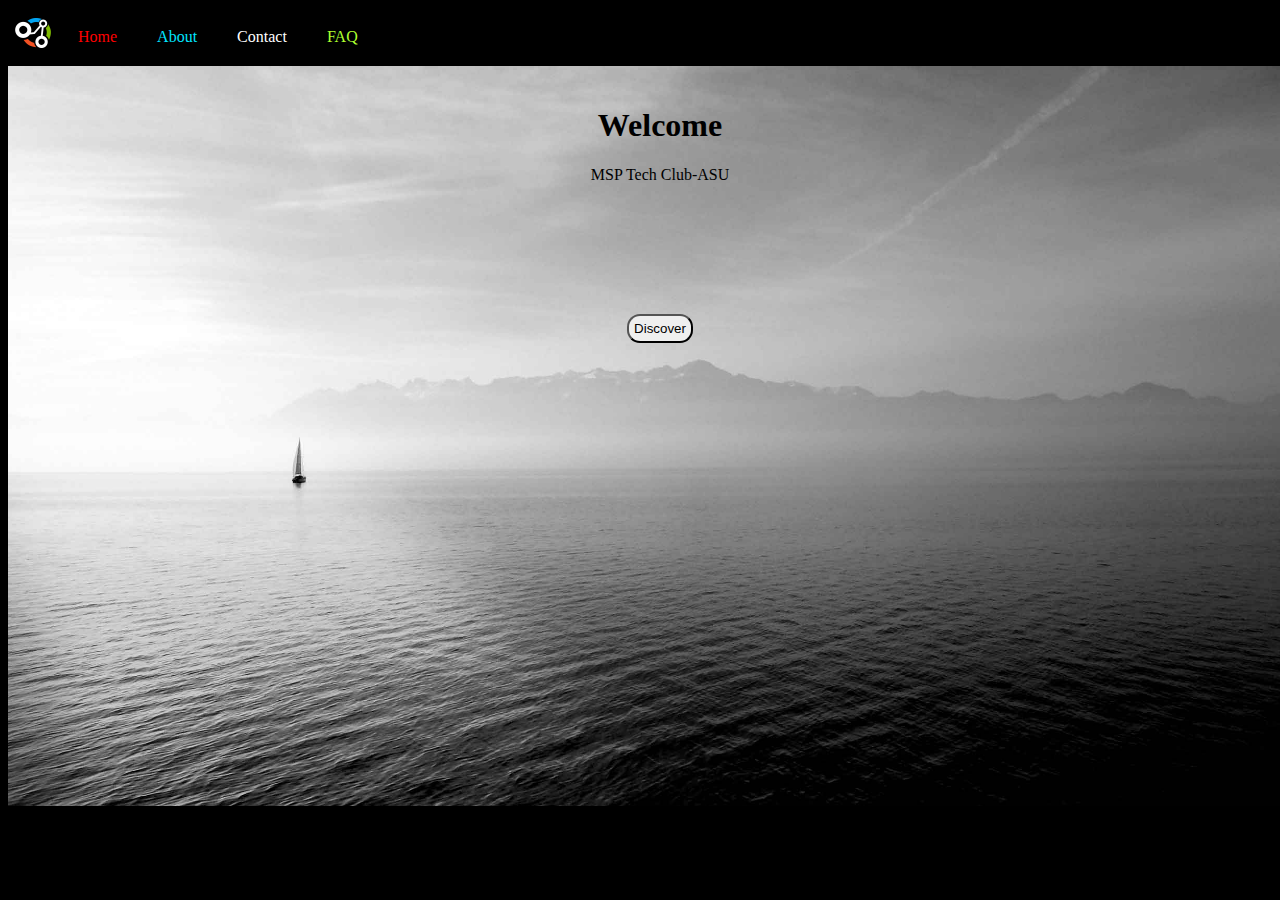
<file: index.html>
<!DOCTYPE html>
<html>
  <head>
    <meta charset="UTF-8" />
    <title>Sohila Metwaly</title>
    <link rel="stylesheet" href="css.css" />
  </head>

  <body>
    <nav class="nav">
      <img src="MSP_LOGO_WHITE.png" alt="logo" class="logo" />
      <p class="home">Home</p>
      <p class="about">About</p>
      <p class="contact">Contact</p>
      <p class="faq">FAQ</p>
    </nav>
    <div class="clear"></div>
    <div class="main">
      <h1>Welcome</h1>
      <p>MSP Tech Club-ASU</p>
      <form action="html2.html">
        <button class="discover">Discover</button>
      </form>
    </div>
    <div class="main2">
      <p class="ot">Our Team</p>
    </div>
  </body>
</html>
</file>
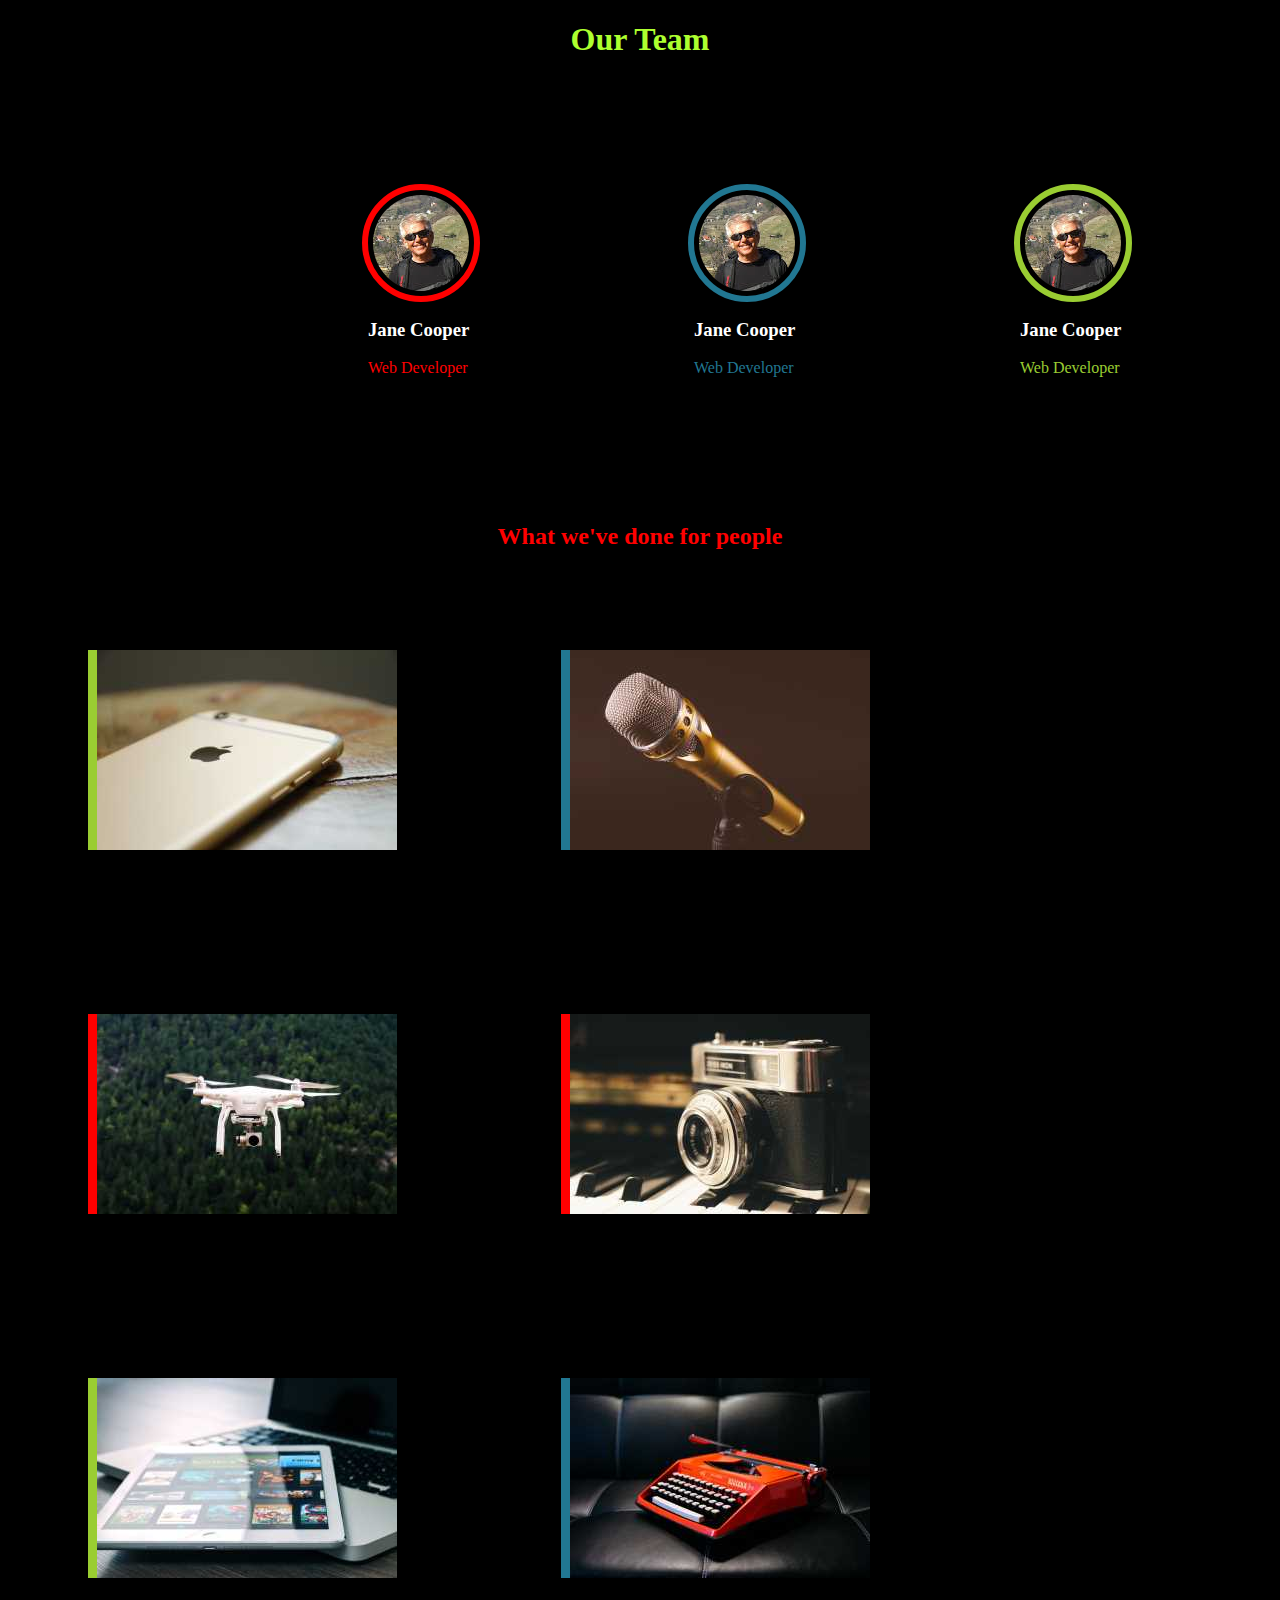
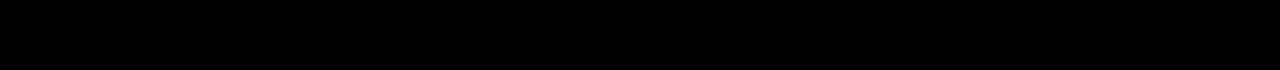
<file: html2.html>
<!DOCTYPE html>
<html>
  <head>
    <meta charset="UTF-8" />
    <title>Sohila Metwaly</title>
    <link rel="stylesheet" href="style.css" />
  </head>

  <body>
    <header>
      <h1>Our Team</h1>
    </header>
    <div class="main">
      <div class="first">
        <img src="img/avatar.jpg" alt="avatar" />
        <h3>Jane Cooper</h3>
        <p>Web Developer</p>
      </div>
      <div class="sec">
        <img src="img/avatar.jpg" alt="avatar" />
        <h3>Jane Cooper</h3>
        <p>Web Developer</p>
      </div>
      <div class="third">
        <img src="img/avatar.jpg" alt="avatar" />
        <h3>Jane Cooper</h3>
        <p>Web Developer</p>
      </div>
    </div>
    <div class="clearfix"></div>
    <footer>
      <h2>What we've done for people</h2>
      <img src="img/tech_phone.jpg" alt="" class="phone" />
      <img src="img/tech_mic.jpg" alt="" class="mic" />
      <img src="img/tech_drone.jpg" alt="" class="drone" />
      <img src="img/tech_camera.jpg" alt="" class="camera" />
      <img src="img/tech_tablet.jpg" alt="" class="tablet" />
      <img src="img/tech_typewriter.jpg" alt="" class="writer" />
    </footer>
  </body>
</html>
</file>
<file: css.css>
body {
  background-color: black;
}

.nav {
  float: left;
}

.logo {
  height: 50px;
  width: 50px;
  float: left;
}

.home {
  color: red;
  float: left;
}

.about {
  color: rgb(0, 229, 255);
  float: left;
}

.contact {
  color: white;
  float: left;
}

.faq {
  color: greenyellow;
  float: left;
}

p {
  margin: 20px;
  font-size: medium;
}

.clear {
  clear: both;
}

.main {
  background-image: url("img/sailboat.jpg");
  background-size: cover;
  text-align: center;
  font-size: medium;
  height: 700px;
  width: 100%;
  padding: 20px;
}

.discover {
  border-radius: 13px;
  padding: 5px;
  top: 110px;
  position: relative;
}
</file>
<file: style.css>
body {
  background-color: black;
}

header {
  color: greenyellow;
  text-align: center;
}

.first img {
  border-radius: 100px;
  border: 5px solid black;
  outline: 6px solid red;
}

.sec img {
  border-radius: 100px;
  border: 5px solid black;
  outline: 6px solid rgb(33, 119, 146);
}

.third img {
  border-radius: 100px;
  border: 5px solid black;
  outline: 6px solid yellowgreen;
}

h3 {
  color: white;
}

.first,
.sec,
.third {
  float: left;
  margin: 110px;
}

.main {
  left: 250px;
  position: relative;
}

.clearfix {
  clear: both;
}

.first p {
  color: red;
}

.sec p {
  color: rgb(33, 119, 146);
}

.third p {
  color: yellowgreen;
}

footer h2 {
  color: red;
  text-align: center;
}

footer img {
  margin: 80px;
}

.phone {
  border-left: 9px solid yellowgreen;
}

.mic {
  border-left: 9px solid rgb(33, 119, 146);
}

.drone {
  border-left: 9px solid red;
}

.camera {
  border-left: 9px solid red;
}

.tablet {
  border-left: 9px solid yellowgreen;
}

.writer {
  border-left: 9px solid rgb(33, 119, 146);
}
</file>
